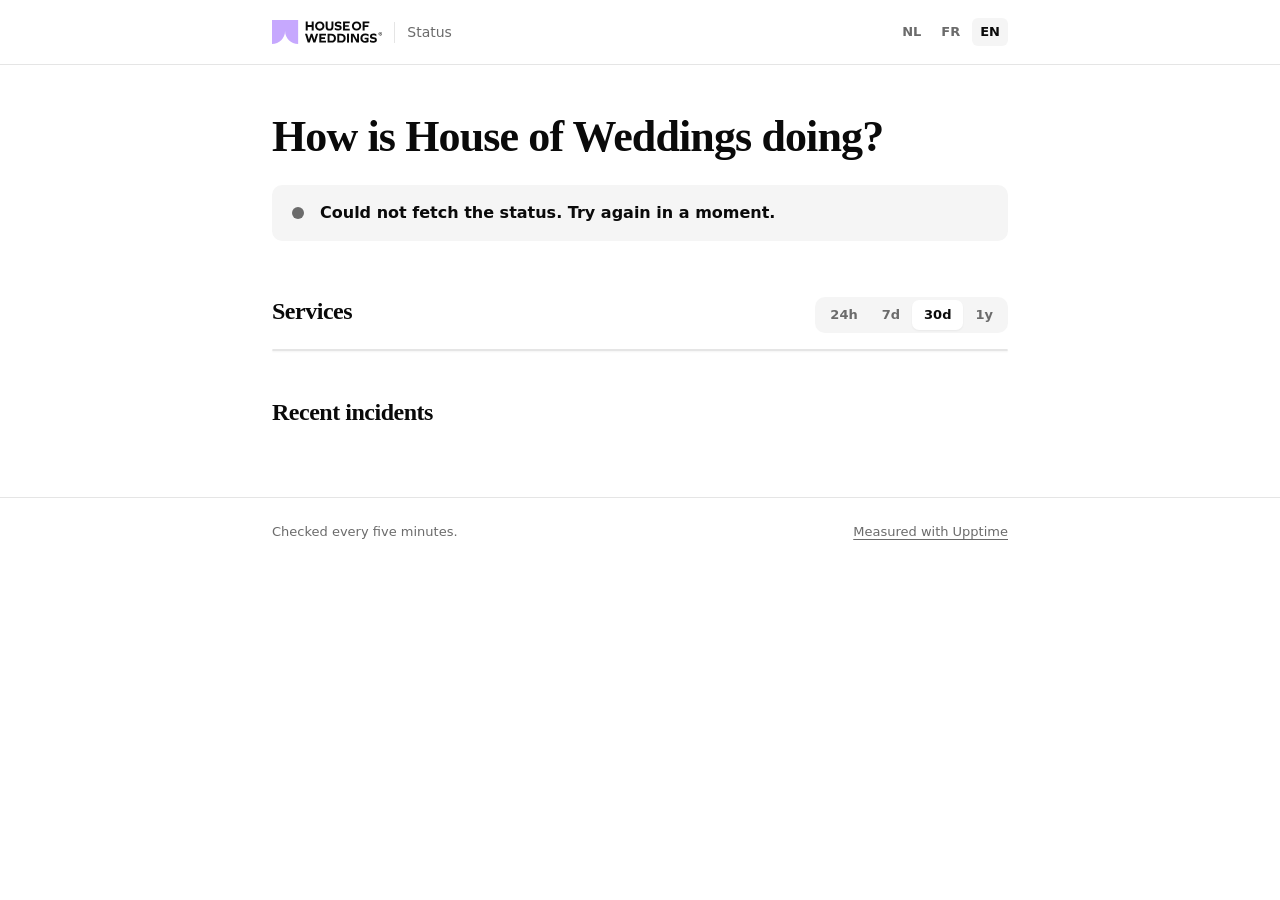
<file: site/index.html>
<!doctype html>
<html lang="nl">
  <head>
    <meta charset="utf-8" />
    <meta name="viewport" content="width=device-width, initial-scale=1" />
    <title>House of Weddings — Status</title>
    <meta name="description" content="Live status of houseofweddings.ai, the partner portal and the admin." />
    <meta name="theme-color" content="#ffffff" media="(prefers-color-scheme: light)" />
    <meta name="theme-color" content="#0a0a0a" media="(prefers-color-scheme: dark)" />
    <link rel="icon" href="assets/logo-mark.svg" type="image/svg+xml" />
    <link rel="preload" href="https://houseofweddings.ai/fonts/graphie-regular.woff2" as="font" type="font/woff2" crossorigin />
    <link rel="stylesheet" href="assets/status.css" />
    <script src="assets/status.js" defer></script>
  </head>
  <body>
    <header class="site-header">
      <div class="wrap">
        <a class="brand" href="https://houseofweddings.ai">
          <svg role="img" aria-label="House of Weddings" width="147" height="32" viewBox="0 0 147 32" fill="none" xmlns="http://www.w3.org/2000/svg">
<path d="M0 32C9.62557 32 17.4287 24.1969 17.4287 14.5713C17.4287 24.1969 25.2319 32 34.8574 32V0H0V32Z" fill="#C6A8FE"/>
<path d="M144.167 18.4806H144.421C144.717 18.4806 144.859 18.5929 144.901 18.8472C144.971 19.1162 145.014 19.3279 145.084 19.4125H145.663C145.607 19.3279 145.565 19.186 145.493 18.8336C145.423 18.5226 145.296 18.3535 145.071 18.2683V18.2405C145.353 18.156 145.55 17.9585 145.55 17.7042C145.55 17.479 145.451 17.2951 145.325 17.1963C145.155 17.0976 144.958 17.0272 144.52 17.0272C144.139 17.0272 143.843 17.055 143.631 17.0976V19.4125H144.167V18.4806ZM144.181 17.4364C144.238 17.4222 144.337 17.4074 144.478 17.4074C144.816 17.4074 144.971 17.5493 144.971 17.761C144.971 18.0011 144.732 18.0998 144.435 18.0998H144.181V17.4364Z" fill="currentColor"/>
<path d="M144.535 20.5412C145.875 20.5412 146.906 19.5106 146.906 18.198C146.906 16.9131 145.875 15.8831 144.535 15.8831C143.207 15.8831 142.149 16.9131 142.149 18.198C142.149 19.5106 143.207 20.5412 144.535 20.5412ZM144.535 16.349C145.565 16.349 146.313 17.1821 146.313 18.2121C146.313 19.2286 145.565 20.0469 144.548 20.0469C143.504 20.0469 142.741 19.2286 142.741 18.198C142.741 17.1821 143.504 16.349 144.535 16.349Z" fill="currentColor"/>
<path d="M47.6298 9.17655H52.9249V13.9859H55.599V2.06955H52.9249V6.80734H47.6298V2.06955H44.9736V13.9859H47.6298V9.17655Z" fill="currentColor"/>
<path d="M63.6872 14.1667C67.3666 14.1667 69.9512 11.6179 69.9512 8.02861C69.9512 4.43932 67.3666 1.89114 63.6872 1.89114C60.0078 1.89114 57.4238 4.43994 57.4238 8.02861C57.4238 11.6173 60.009 14.1667 63.6872 14.1667ZM63.6872 4.26035C65.8046 4.26035 67.2592 5.80382 67.2592 8.02861C67.2592 10.2534 65.8046 11.7975 63.6872 11.7975C61.5698 11.7975 60.1164 10.254 60.1164 8.02861C60.1164 5.8032 61.5698 4.26035 63.6872 4.26035Z" fill="currentColor"/>
<path d="M81.8798 8.90809V2.06955H79.3131V8.72789C79.3131 10.7564 78.4343 11.7963 76.7285 11.7963C75.0412 11.7963 74.1624 10.7564 74.1624 8.72789V2.06955H71.5068V8.90809C71.5068 12.4067 73.2293 14.1655 76.6569 14.1655C80.1388 14.1655 81.8798 12.4067 81.8798 8.90809Z" fill="currentColor"/>
<path d="M87.8871 9.26579C89.6991 9.46327 90.2551 9.78604 90.2551 10.5038C90.2551 11.3653 89.4837 11.814 88.0303 11.814C86.4159 11.814 84.9255 11.3116 83.8128 10.3785H83.6875V13.1242C84.6385 13.8061 86.1641 14.1647 88.1204 14.1647C91.1716 14.1647 92.894 12.8187 92.894 10.4328C92.894 8.15246 91.7097 7.07617 88.5685 6.73551C86.7929 6.53802 86.2715 6.23315 86.2715 5.5506C86.2715 4.74276 87.0972 4.24041 88.4074 4.24041C89.9144 4.24041 91.2604 4.70696 92.0504 5.51419H92.1756V2.76914C91.44 2.24828 89.9323 1.8891 88.4432 1.8891C85.4284 1.8891 83.6338 3.3258 83.6338 5.71229C83.6338 7.9019 84.8181 8.92451 87.8871 9.26579Z" fill="currentColor"/>
<path d="M94.7383 13.9859H103.658V11.6167H97.3945V9.12224H102.366V6.89683H97.3945V4.43875H103.658V2.06955H94.7383V13.9859Z" fill="currentColor"/>
<path d="M112.768 1.8891C109.09 1.8891 106.505 4.43789 106.505 8.02718C106.505 11.6165 109.09 14.1647 112.768 14.1647C116.446 14.1647 119.032 11.6159 119.032 8.02718C119.032 4.43851 116.448 1.8891 112.768 1.8891ZM112.768 11.7954C110.651 11.7954 109.197 10.252 109.197 8.02718C109.197 5.80239 110.651 4.2583 112.768 4.2583C114.886 4.2583 116.34 5.80177 116.34 8.02718C116.34 10.2526 114.886 11.7954 112.768 11.7954Z" fill="currentColor"/>
<path d="M120.857 13.9859H123.514V9.42772H128.485V7.05852H123.514V4.43875H129.778V2.06955H120.857V13.9859Z" fill="currentColor"/>
<path d="M56.4415 26.2154H56.4064L53.9298 18.2117H51.6494L49.1734 26.1623H49.1383L46.8049 18.2117H44.0049L47.6837 30.1281H50.3756L52.7449 22.5372H52.7813L55.1313 30.1281H57.8418L61.5206 18.2117H58.7928L56.4415 26.2154Z" fill="currentColor"/>
<path d="M63.0933 30.1281H72.0134V27.7589H65.7494V25.2644H70.7205V23.039H65.7494V20.5809H72.0134V18.2117H63.0933V30.1281Z" fill="currentColor"/>
<path d="M102.704 18.2117H100.048V30.1281H102.704V18.2117Z" fill="currentColor"/>
<path d="M113.435 26.2154H113.399L108.894 18.2117H105.251V30.1281H107.818V21.2801H107.853L112.807 30.1281H116.001V18.2117H113.435V26.2154Z" fill="currentColor"/>
<path d="M117.826 24.1697C117.826 27.9213 120.41 30.3072 124.466 30.3072C126.242 30.3072 127.552 30.0208 128.683 29.3747V23.5236H123.496V25.749H126.117V27.7769C125.632 27.8849 125.13 27.938 124.574 27.938C122.115 27.938 120.518 26.4667 120.518 24.1697C120.518 21.8727 122.115 20.4015 124.574 20.4015C126.189 20.4015 127.517 20.8674 128.558 21.8727H128.683V18.9654C127.552 18.3198 126.242 18.0323 124.466 18.0323C120.41 18.0323 117.826 20.4194 117.826 24.1697Z" fill="currentColor"/>
<path d="M135.516 22.878C133.74 22.6806 133.219 22.3751 133.219 21.6931C133.219 20.8859 134.045 20.3836 135.355 20.3836C136.862 20.3836 138.208 20.8495 138.998 21.6573H139.123V18.9123C138.387 18.3908 136.88 18.0323 135.391 18.0323C132.376 18.0323 130.581 19.4683 130.581 21.8548C130.581 24.0444 131.765 25.067 134.835 25.4083C136.646 25.6058 137.202 25.9292 137.202 26.6463C137.202 27.5085 136.431 27.9565 134.978 27.9565C133.363 27.9565 131.873 27.4541 130.76 26.521H130.635V29.2667C131.586 29.9486 133.111 30.3078 135.068 30.3078C138.118 30.3078 139.841 28.9618 139.841 26.5753C139.841 24.295 138.656 23.2187 135.516 22.878Z" fill="currentColor"/>
<path d="M78.935 18.2117H74.1436V30.1281H78.935C82.9915 30.1281 85.2885 27.9564 85.2885 24.1696C85.2885 20.3828 82.9915 18.2117 78.935 18.2117ZM78.774 27.7589H76.693V20.5809H78.774C81.2685 20.5809 82.5965 21.8368 82.5965 24.1696C82.5965 26.5024 81.2685 27.7589 78.774 27.7589Z" fill="currentColor"/>
<path d="M91.8872 18.2117H87.0957V30.1281H91.8872C95.9437 30.1281 98.2407 27.9564 98.2407 24.1696C98.2407 20.3828 95.9437 18.2117 91.8872 18.2117ZM91.7261 27.7589H89.6451V20.5809H91.7261C94.2206 20.5809 95.5487 21.8368 95.5487 24.1696C95.5487 26.5024 94.2206 27.7589 91.7261 27.7589Z" fill="currentColor"/>
</svg>
          <span class="brand-label" data-i18n="label">Status</span>
        </a>
        <div class="lang" role="group" aria-label="Language">
          <button type="button" data-lang="nl">nl</button>
          <button type="button" data-lang="fr">fr</button>
          <button type="button" data-lang="en">en</button>
        </div>
      </div>
    </header>

    <main class="wrap">
      <div class="hero">
        <h1 data-i18n="title">Hoe gaat het met House of Weddings?</h1>
        <div class="overall" id="overall" data-state="loading" role="status" aria-live="polite">
          <span class="dot" aria-hidden="true"></span>
          <div>
            <strong id="overall-text" data-i18n="loading">Status ophalen…</strong>
            <div class="meta" id="overall-meta"></div>
          </div>
        </div>
      </div>

      <section aria-labelledby="services-h">
        <div class="section-head">
          <h2 id="services-h" data-i18n="services">Diensten</h2>
          <div class="range" role="group" aria-label="Period" id="range">
            <button type="button" data-range="Day">24u</button>
            <button type="button" data-range="Week">7d</button>
            <button type="button" data-range="Month" aria-pressed="true">30d</button>
            <button type="button" data-range="Year">1j</button>
          </div>
        </div>
        <ul class="services" id="services">
          <li class="service"><div class="skeleton"></div></li>
        </ul>
      </section>

      <section aria-labelledby="incidents-h">
        <h2 id="incidents-h" data-i18n="incidents">Recente incidenten</h2>
        <ul class="incidents" id="incidents"></ul>
      </section>
    </main>

    <footer class="site-footer">
      <div class="wrap">
        <span data-i18n="footer">Elke vijf minuten gecontroleerd.</span>
        <a href="https://github.com/upptime/upptime" data-i18n="powered">Gemeten met Upptime</a>
      </div>
    </footer>
    <div class="tip" id="tip" hidden></div>
  </body>
</html>
</file>
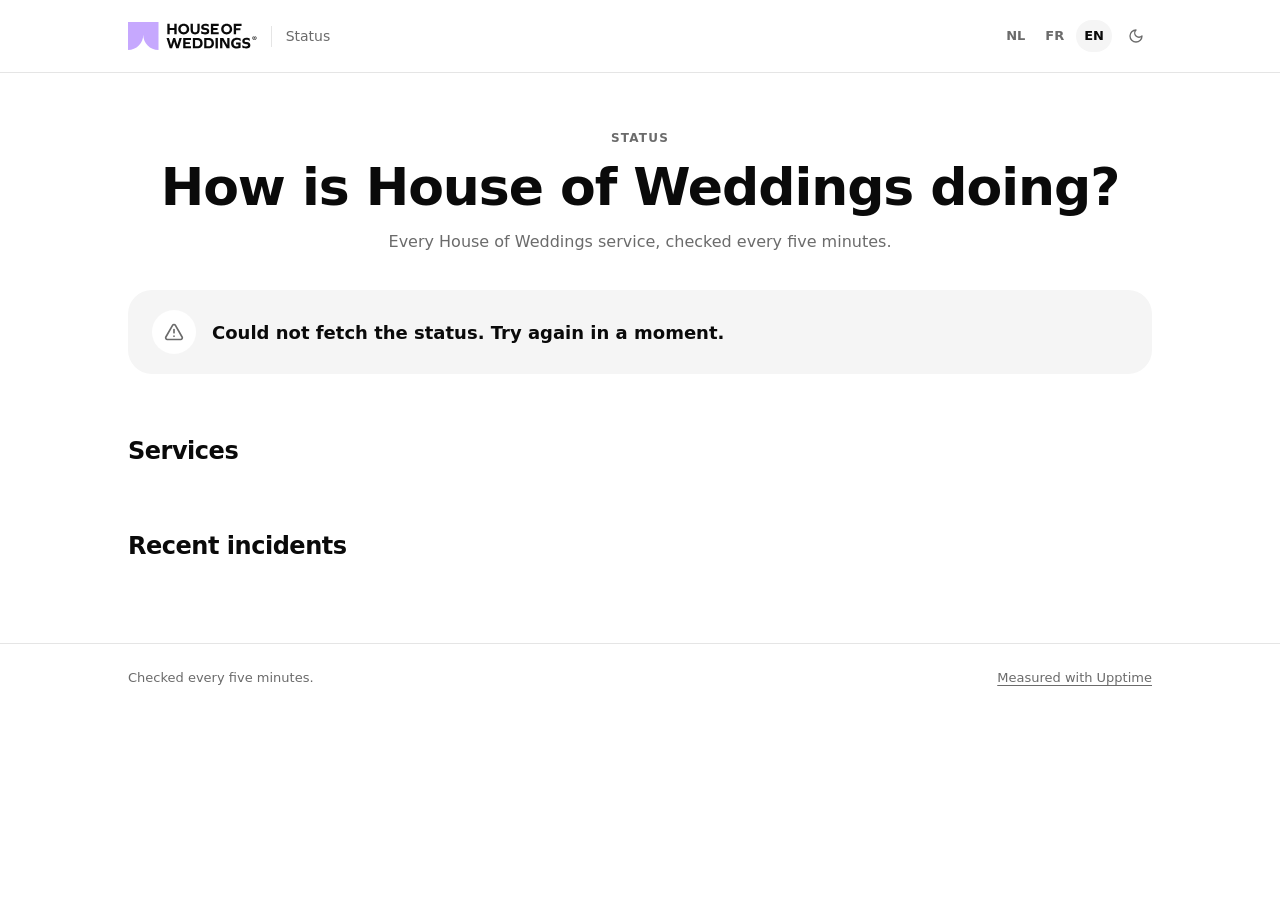
<file: status-page/index.html>
<!doctype html>
<html lang="nl">
  <head>
    <meta charset="utf-8" />
    <meta name="viewport" content="width=device-width, initial-scale=1" />
    <title>House of Weddings — Status</title>
    <meta name="description" content="Live status of houseofweddings.ai, the partner portal and the admin." />
    <meta name="theme-color" content="#ffffff" />
    <script>
      // Before first paint, so a dark-mode visitor never sees a white flash. Light unless chosen.
      try { if (localStorage.getItem('status-theme') === 'dark') document.documentElement.dataset.theme = 'dark' } catch (e) {}
    </script>
    <link rel="icon" href="assets/logo-mark.svg" type="image/svg+xml" />
    <link rel="preload" href="https://houseofweddings.ai/fonts/graphie-regular.woff2" as="font" type="font/woff2" crossorigin />
    <link rel="stylesheet" href="assets/status.css" />
    <script src="assets/status.js" defer></script>
  </head>
  <body>
    <header class="site-header">
      <div class="wrap">
        <a class="brand" href="https://houseofweddings.ai">
          <svg role="img" aria-label="House of Weddings" width="147" height="32" viewBox="0 0 147 32" fill="none" xmlns="http://www.w3.org/2000/svg">
<path d="M0 32C9.62557 32 17.4287 24.1969 17.4287 14.5713C17.4287 24.1969 25.2319 32 34.8574 32V0H0V32Z" fill="#C6A8FE"/>
<path d="M144.167 18.4806H144.421C144.717 18.4806 144.859 18.5929 144.901 18.8472C144.971 19.1162 145.014 19.3279 145.084 19.4125H145.663C145.607 19.3279 145.565 19.186 145.493 18.8336C145.423 18.5226 145.296 18.3535 145.071 18.2683V18.2405C145.353 18.156 145.55 17.9585 145.55 17.7042C145.55 17.479 145.451 17.2951 145.325 17.1963C145.155 17.0976 144.958 17.0272 144.52 17.0272C144.139 17.0272 143.843 17.055 143.631 17.0976V19.4125H144.167V18.4806ZM144.181 17.4364C144.238 17.4222 144.337 17.4074 144.478 17.4074C144.816 17.4074 144.971 17.5493 144.971 17.761C144.971 18.0011 144.732 18.0998 144.435 18.0998H144.181V17.4364Z" fill="currentColor"/>
<path d="M144.535 20.5412C145.875 20.5412 146.906 19.5106 146.906 18.198C146.906 16.9131 145.875 15.8831 144.535 15.8831C143.207 15.8831 142.149 16.9131 142.149 18.198C142.149 19.5106 143.207 20.5412 144.535 20.5412ZM144.535 16.349C145.565 16.349 146.313 17.1821 146.313 18.2121C146.313 19.2286 145.565 20.0469 144.548 20.0469C143.504 20.0469 142.741 19.2286 142.741 18.198C142.741 17.1821 143.504 16.349 144.535 16.349Z" fill="currentColor"/>
<path d="M47.6298 9.17655H52.9249V13.9859H55.599V2.06955H52.9249V6.80734H47.6298V2.06955H44.9736V13.9859H47.6298V9.17655Z" fill="currentColor"/>
<path d="M63.6872 14.1667C67.3666 14.1667 69.9512 11.6179 69.9512 8.02861C69.9512 4.43932 67.3666 1.89114 63.6872 1.89114C60.0078 1.89114 57.4238 4.43994 57.4238 8.02861C57.4238 11.6173 60.009 14.1667 63.6872 14.1667ZM63.6872 4.26035C65.8046 4.26035 67.2592 5.80382 67.2592 8.02861C67.2592 10.2534 65.8046 11.7975 63.6872 11.7975C61.5698 11.7975 60.1164 10.254 60.1164 8.02861C60.1164 5.8032 61.5698 4.26035 63.6872 4.26035Z" fill="currentColor"/>
<path d="M81.8798 8.90809V2.06955H79.3131V8.72789C79.3131 10.7564 78.4343 11.7963 76.7285 11.7963C75.0412 11.7963 74.1624 10.7564 74.1624 8.72789V2.06955H71.5068V8.90809C71.5068 12.4067 73.2293 14.1655 76.6569 14.1655C80.1388 14.1655 81.8798 12.4067 81.8798 8.90809Z" fill="currentColor"/>
<path d="M87.8871 9.26579C89.6991 9.46327 90.2551 9.78604 90.2551 10.5038C90.2551 11.3653 89.4837 11.814 88.0303 11.814C86.4159 11.814 84.9255 11.3116 83.8128 10.3785H83.6875V13.1242C84.6385 13.8061 86.1641 14.1647 88.1204 14.1647C91.1716 14.1647 92.894 12.8187 92.894 10.4328C92.894 8.15246 91.7097 7.07617 88.5685 6.73551C86.7929 6.53802 86.2715 6.23315 86.2715 5.5506C86.2715 4.74276 87.0972 4.24041 88.4074 4.24041C89.9144 4.24041 91.2604 4.70696 92.0504 5.51419H92.1756V2.76914C91.44 2.24828 89.9323 1.8891 88.4432 1.8891C85.4284 1.8891 83.6338 3.3258 83.6338 5.71229C83.6338 7.9019 84.8181 8.92451 87.8871 9.26579Z" fill="currentColor"/>
<path d="M94.7383 13.9859H103.658V11.6167H97.3945V9.12224H102.366V6.89683H97.3945V4.43875H103.658V2.06955H94.7383V13.9859Z" fill="currentColor"/>
<path d="M112.768 1.8891C109.09 1.8891 106.505 4.43789 106.505 8.02718C106.505 11.6165 109.09 14.1647 112.768 14.1647C116.446 14.1647 119.032 11.6159 119.032 8.02718C119.032 4.43851 116.448 1.8891 112.768 1.8891ZM112.768 11.7954C110.651 11.7954 109.197 10.252 109.197 8.02718C109.197 5.80239 110.651 4.2583 112.768 4.2583C114.886 4.2583 116.34 5.80177 116.34 8.02718C116.34 10.2526 114.886 11.7954 112.768 11.7954Z" fill="currentColor"/>
<path d="M120.857 13.9859H123.514V9.42772H128.485V7.05852H123.514V4.43875H129.778V2.06955H120.857V13.9859Z" fill="currentColor"/>
<path d="M56.4415 26.2154H56.4064L53.9298 18.2117H51.6494L49.1734 26.1623H49.1383L46.8049 18.2117H44.0049L47.6837 30.1281H50.3756L52.7449 22.5372H52.7813L55.1313 30.1281H57.8418L61.5206 18.2117H58.7928L56.4415 26.2154Z" fill="currentColor"/>
<path d="M63.0933 30.1281H72.0134V27.7589H65.7494V25.2644H70.7205V23.039H65.7494V20.5809H72.0134V18.2117H63.0933V30.1281Z" fill="currentColor"/>
<path d="M102.704 18.2117H100.048V30.1281H102.704V18.2117Z" fill="currentColor"/>
<path d="M113.435 26.2154H113.399L108.894 18.2117H105.251V30.1281H107.818V21.2801H107.853L112.807 30.1281H116.001V18.2117H113.435V26.2154Z" fill="currentColor"/>
<path d="M117.826 24.1697C117.826 27.9213 120.41 30.3072 124.466 30.3072C126.242 30.3072 127.552 30.0208 128.683 29.3747V23.5236H123.496V25.749H126.117V27.7769C125.632 27.8849 125.13 27.938 124.574 27.938C122.115 27.938 120.518 26.4667 120.518 24.1697C120.518 21.8727 122.115 20.4015 124.574 20.4015C126.189 20.4015 127.517 20.8674 128.558 21.8727H128.683V18.9654C127.552 18.3198 126.242 18.0323 124.466 18.0323C120.41 18.0323 117.826 20.4194 117.826 24.1697Z" fill="currentColor"/>
<path d="M135.516 22.878C133.74 22.6806 133.219 22.3751 133.219 21.6931C133.219 20.8859 134.045 20.3836 135.355 20.3836C136.862 20.3836 138.208 20.8495 138.998 21.6573H139.123V18.9123C138.387 18.3908 136.88 18.0323 135.391 18.0323C132.376 18.0323 130.581 19.4683 130.581 21.8548C130.581 24.0444 131.765 25.067 134.835 25.4083C136.646 25.6058 137.202 25.9292 137.202 26.6463C137.202 27.5085 136.431 27.9565 134.978 27.9565C133.363 27.9565 131.873 27.4541 130.76 26.521H130.635V29.2667C131.586 29.9486 133.111 30.3078 135.068 30.3078C138.118 30.3078 139.841 28.9618 139.841 26.5753C139.841 24.295 138.656 23.2187 135.516 22.878Z" fill="currentColor"/>
<path d="M78.935 18.2117H74.1436V30.1281H78.935C82.9915 30.1281 85.2885 27.9564 85.2885 24.1696C85.2885 20.3828 82.9915 18.2117 78.935 18.2117ZM78.774 27.7589H76.693V20.5809H78.774C81.2685 20.5809 82.5965 21.8368 82.5965 24.1696C82.5965 26.5024 81.2685 27.7589 78.774 27.7589Z" fill="currentColor"/>
<path d="M91.8872 18.2117H87.0957V30.1281H91.8872C95.9437 30.1281 98.2407 27.9564 98.2407 24.1696C98.2407 20.3828 95.9437 18.2117 91.8872 18.2117ZM91.7261 27.7589H89.6451V20.5809H91.7261C94.2206 20.5809 95.5487 21.8368 95.5487 24.1696C95.5487 26.5024 94.2206 27.7589 91.7261 27.7589Z" fill="currentColor"/>
</svg>
          <span class="brand-label" data-i18n="label">Status</span>
        </a>
        <div class="lang" role="group" aria-label="Language">
          <button type="button" data-lang="nl">nl</button>
          <button type="button" data-lang="fr">fr</button>
          <button type="button" data-lang="en">en</button>
          <button type="button" class="theme-toggle" id="theme-toggle" aria-pressed="false">
            <svg class="icon-moon" viewBox="0 0 24 24" fill="none" stroke="currentColor" stroke-width="2" stroke-linecap="round" stroke-linejoin="round" aria-hidden="true"><path d="M12 3a6 6 0 0 0 9 9 9 9 0 1 1-9-9Z"/></svg>
            <svg class="icon-sun" viewBox="0 0 24 24" fill="none" stroke="currentColor" stroke-width="2" stroke-linecap="round" stroke-linejoin="round" aria-hidden="true"><circle cx="12" cy="12" r="4"/><path d="M12 2v2M12 20v2m-7.07-2.93 1.41-1.41M17.66 6.34l1.41-1.41M2 12h2m16 0h2M4.93 4.93l1.41 1.41m11.32 11.32 1.41 1.41"/></svg>
          </button>
        </div>
      </div>
    </header>

    <main class="wrap">
      <div class="hero">
        <p class="eyebrow" data-i18n="label">Status</p>
        <h1 data-i18n="title">Hoe gaat het met House of Weddings?</h1>
        <p class="intro" data-i18n="intro">Alle diensten van House of Weddings, elke vijf minuten gecontroleerd.</p>
        <div class="overall" id="overall" data-state="loading" role="status" aria-live="polite">
          <span class="overall-icon" id="overall-icon" aria-hidden="true"></span>
          <div>
            <strong id="overall-text" data-i18n="loading">Status ophalen…</strong>
            <div class="meta" id="overall-meta"></div>
          </div>
        </div>
      </div>

      <section aria-labelledby="services-h">
        <div class="section-head">
          <h2 id="services-h" data-i18n="services">Diensten</h2>
        </div>
        <ul class="services" id="services">
          <li class="skeleton" aria-hidden="true"></li>
        </ul>
      </section>

      <section aria-labelledby="incidents-h">
        <h2 id="incidents-h" data-i18n="incidents">Recente incidenten</h2>
        <ul class="incidents" id="incidents"></ul>
      </section>
    </main>

    <footer class="site-footer">
      <div class="wrap">
        <span data-i18n="footer">Elke vijf minuten gecontroleerd.</span>
        <a href="https://github.com/upptime/upptime" data-i18n="powered">Gemeten met Upptime</a>
      </div>
    </footer>
    <div class="tip" id="tip" hidden></div>
  </body>
</html>
</file>
<file: site/assets/status.css>
/*
 * Tokens copied from how-platform packages/config/themes.ts (DEFAULT_LIGHT / DEFAULT_DARK, the
 * `wedding` brand). That file is the source of truth; if the palette changes there, change it here.
 * Same rule as the app: status colours use the -strong companions, because the plain tints fail
 * contrast as text and as a meaningful graphic.
 */
@font-face {
  font-family: 'Graphie';
  src: url('https://houseofweddings.ai/fonts/graphie-regular.woff2') format('woff2');
  font-weight: 400;
  font-display: swap;
}
@font-face {
  font-family: 'Graphie';
  src: url('https://houseofweddings.ai/fonts/graphie-semibold.woff2') format('woff2');
  font-weight: 600;
  font-display: swap;
}
@font-face {
  font-family: 'Gyst';
  src: url('https://houseofweddings.ai/fonts/gyst-variable.woff2') format('woff2');
  font-weight: 300 900;
  font-display: swap;
}

:root {
  --background: #ffffff;
  --foreground: #0a0a0a;
  --card: #ffffff;
  --muted: #f5f5f5;
  --muted-foreground: #6b6b6b;
  --primary: #c79fff;
  --primary-foreground: #0a0a0a;
  --banner: #e9d9ff; /* chart1 — the lightest step of the brand ramp */
  --border: #e5e5e5;
  --ring: #9563e8;
  --up: #166534; /* successStrong */
  --degraded: #854d0e; /* warningStrong */
  --down: #991b1b; /* destructiveStrong */
  --warning: #ffdf9a;
  --no-data: #e5e5e5;
  --radius: 0.625rem;
  --shadow: 0 1px 2px 0 rgb(0 0 0 / 0.05);
  color-scheme: light;
}

@media (prefers-color-scheme: dark) {
  :root {
    --background: #0a0a0a;
    --foreground: #fafafa;
    --card: #171717;
    --muted: #262626;
    --muted-foreground: #a1a1a1;
    --banner: #2b2340; /* sidebarAccent */
    --border: #282828;
    --ring: #c79fff;
    --up: #4ade80;
    --degraded: #fcd34d;
    --down: #fca5a5;
    --no-data: #343434;
    color-scheme: dark;
  }
}

*,
*::before,
*::after {
  box-sizing: border-box;
}

html {
  font-family: 'Graphie', ui-sans-serif, system-ui, sans-serif;
  -webkit-font-smoothing: antialiased;
}

body {
  margin: 0;
  background: var(--background);
  color: var(--foreground);
  line-height: 1.5;
}

a {
  color: inherit;
  text-underline-offset: 3px;
}

:focus-visible {
  outline: 2px solid var(--ring);
  outline-offset: 2px;
  border-radius: 4px;
}

.wrap {
  max-width: 48rem;
  margin: 0 auto;
  padding: 0 1rem;
}

/* ── Header ───────────────────────────────────────────── */
.site-header {
  border-bottom: 1px solid var(--border);
}
.site-header .wrap {
  display: flex;
  align-items: center;
  justify-content: space-between;
  gap: 1rem;
  height: 4rem;
}
.brand {
  display: flex;
  align-items: center;
  gap: 0.75rem;
  text-decoration: none;
}
.brand svg {
  height: 1.5rem;
  width: auto;
  color: var(--foreground);
}
.brand-label {
  font-size: 0.875rem;
  color: var(--muted-foreground);
  padding-left: 0.75rem;
  border-left: 1px solid var(--border);
}
.lang {
  display: flex;
  gap: 0.25rem;
}
.lang button {
  font: inherit;
  font-size: 0.8125rem;
  font-weight: 600;
  text-transform: uppercase;
  background: none;
  border: 0;
  color: var(--muted-foreground);
  padding: 0.25rem 0.5rem;
  border-radius: calc(var(--radius) - 4px);
  cursor: pointer;
}
.lang button[aria-pressed='true'] {
  background: var(--muted);
  color: var(--foreground);
}

/* ── Overall banner ───────────────────────────────────── */
.hero {
  padding: 3rem 0 2rem;
}
h1,
h2 {
  font-family: 'Gyst', Georgia, serif;
  font-weight: 700;
  letter-spacing: -0.02em;
  line-height: 1.1;
  margin: 0;
}
h1 {
  font-size: clamp(2rem, 6vw, 2.75rem);
}
h2 {
  font-size: 1.5rem;
  margin-bottom: 1rem;
}
.overall {
  display: flex;
  align-items: center;
  gap: 1rem;
  margin-top: 1.5rem;
  padding: 1rem 1.25rem;
  border-radius: var(--radius);
  background: var(--muted);
}
.overall[data-state='up'] {
  background: var(--banner);
}
.overall[data-state='degraded'],
.overall[data-state='down'] {
  background: var(--warning);
  color: #0a0a0a;
}
.overall strong {
  font-weight: 600;
}
.overall .meta {
  font-size: 0.875rem;
  opacity: 0.75;
}
.overall[data-state='degraded'] .dot,
.overall[data-state='down'] .dot {
  --dot: #991b1b;
}

.dot {
  --dot: var(--muted-foreground);
  flex: none;
  width: 0.75rem;
  height: 0.75rem;
  border-radius: 999px;
  background: var(--dot);
}
[data-state='up'] > .dot,
.dot[data-state='up'] {
  --dot: var(--up);
}
.dot[data-state='degraded'] {
  --dot: var(--degraded);
}
.dot[data-state='down'] {
  --dot: var(--down);
}
@media (prefers-reduced-motion: no-preference) {
  .overall[data-state='up'] .dot {
    animation: pulse 2.4s ease-in-out infinite;
  }
}
@keyframes pulse {
  0%,
  100% {
    box-shadow: 0 0 0 0 color-mix(in srgb, var(--up) 35%, transparent);
  }
  50% {
    box-shadow: 0 0 0 6px transparent;
  }
}

/* ── Services ─────────────────────────────────────────── */
section {
  padding: 1.5rem 0;
}
.section-head {
  display: flex;
  align-items: baseline;
  justify-content: space-between;
  gap: 1rem;
  flex-wrap: wrap;
}
.range {
  display: inline-flex;
  padding: 0.1875rem;
  border-radius: var(--radius);
  background: var(--muted);
  margin-bottom: 1rem;
}
.range button {
  font: inherit;
  font-size: 0.8125rem;
  font-weight: 600;
  border: 0;
  background: none;
  color: var(--muted-foreground);
  padding: 0.3125rem 0.75rem;
  border-radius: calc(var(--radius) - 3px);
  cursor: pointer;
}
.range button[aria-pressed='true'] {
  background: var(--card);
  color: var(--foreground);
  box-shadow: var(--shadow);
}

.services {
  list-style: none;
  margin: 0;
  padding: 0;
  border: 1px solid var(--border);
  border-radius: var(--radius);
  background: var(--card);
  box-shadow: var(--shadow);
}
.service {
  padding: 1.25rem;
}
.service + .service {
  border-top: 1px solid var(--border);
}
.service-row {
  display: flex;
  align-items: center;
  gap: 0.75rem;
}
.service-name {
  font-weight: 600;
  flex: 1;
  min-width: 0;
}
.service-state {
  font-size: 0.875rem;
  font-weight: 600;
}
.service-state[data-state='up'] {
  color: var(--up);
}
.service-state[data-state='degraded'] {
  color: var(--degraded);
}
.service-state[data-state='down'] {
  color: var(--down);
}
.service-stats {
  display: flex;
  gap: 1.25rem;
  font-size: 0.8125rem;
  color: var(--muted-foreground);
  margin: 0.25rem 0 0.875rem 1.5rem;
  font-variant-numeric: tabular-nums;
}

.bars {
  display: flex;
  gap: 2px;
  height: 2rem;
  align-items: stretch;
}
.bar {
  flex: 1;
  min-width: 0;
  border-radius: 2px;
  background: var(--no-data);
  border: 0;
  padding: 0;
  cursor: default;
}
.bar[data-state='up'] {
  background: var(--up);
}
.bar[data-state='degraded'] {
  background: var(--degraded);
}
.bar[data-state='down'] {
  background: var(--down);
}
.bar:hover {
  opacity: 0.7;
}
.bars-legend {
  display: flex;
  justify-content: space-between;
  font-size: 0.75rem;
  color: var(--muted-foreground);
  margin-top: 0.375rem;
}

.tip {
  position: fixed;
  z-index: 10;
  pointer-events: none;
  background: var(--foreground);
  color: var(--background);
  font-size: 0.75rem;
  padding: 0.375rem 0.5rem;
  border-radius: calc(var(--radius) - 4px);
  white-space: nowrap;
  transform: translate(-50%, calc(-100% - 8px));
}

/* ── Incidents ────────────────────────────────────────── */
.incidents {
  list-style: none;
  margin: 0;
  padding: 0;
  display: grid;
  gap: 0.75rem;
}
.incident {
  padding: 1rem 1.25rem;
  border: 1px solid var(--border);
  border-radius: var(--radius);
  background: var(--card);
}
.incident[data-open='true'] {
  border-left: 4px solid var(--down);
}
.incident-title {
  font-weight: 600;
  text-decoration: none;
}
.incident-title:hover {
  text-decoration: underline;
}
.incident-meta {
  font-size: 0.8125rem;
  color: var(--muted-foreground);
  margin-top: 0.125rem;
}
.empty {
  color: var(--muted-foreground);
  padding: 1rem 1.25rem;
  border: 1px dashed var(--border);
  border-radius: var(--radius);
}
.error {
  padding: 1rem 1.25rem;
  border-radius: var(--radius);
  background: var(--warning);
  color: #0a0a0a;
}

/* ── Footer ───────────────────────────────────────────── */
.site-footer {
  border-top: 1px solid var(--border);
  margin-top: 2rem;
  padding: 1.5rem 0 3rem;
  font-size: 0.8125rem;
  color: var(--muted-foreground);
}
.site-footer .wrap {
  display: flex;
  justify-content: space-between;
  gap: 1rem;
  flex-wrap: wrap;
}

.skeleton {
  background: var(--muted);
  border-radius: var(--radius);
  height: 5.5rem;
}
@media (prefers-reduced-motion: no-preference) {
  .skeleton {
    animation: fade 1.2s ease-in-out infinite alternate;
  }
}
@keyframes fade {
  to {
    opacity: 0.5;
  }
}

@media (max-width: 40rem) {
  .brand-label {
    display: none;
  }
  .service-stats {
    margin-left: 0;
    flex-wrap: wrap;
    gap: 0.25rem 1rem;
  }
}
</file>
<file: status-page/assets/status.css>
/*
 * Tokens copied from how-platform packages/config/themes.ts (DEFAULT_LIGHT / DEFAULT_DARK, the
 * `wedding` brand). That file is the source of truth; if the palette changes there, change it here.
 *
 * The look follows the homepage, not a generic status page: pastel icon tiles (accent pink,
 * primary lavender, warning yellow), bordered cards at an 18px radius, solid lavender blocks with
 * dark text. Status colours are the familiar ones — green working, amber a blip, red down —
 * taken from the app's success/warning/destructive tokens, never the brand violet as text.
 */
@font-face {
  font-family: 'Graphie';
  src: url('https://houseofweddings.ai/fonts/graphie-regular.woff2') format('woff2');
  font-weight: 400;
  font-display: swap;
}
@font-face {
  font-family: 'Graphie';
  src: url('https://houseofweddings.ai/fonts/graphie-semibold.woff2') format('woff2');
  font-weight: 600;
  font-display: swap;
}

:root {
  --background: #ffffff;
  --foreground: #0a0a0a;
  --card: #ffffff;
  --muted: #f5f5f5;
  --muted-foreground: #6b6b6b;
  --primary: #c79fff;
  --success-strong: #166534; /* successStrong — text on the green tint, 7:1 */
  --success-tint: #dcfce7;
  --accent: #ffd8e9;
  --warning: #ffdf9a;
  --warning-strong: #854d0e;
  --destructive: #e7000b;
  --destructive-strong: #991b1b;
  --destructive-foreground: #ffffff;
  --banner-down: #fca5a5;
  --border: #e5e5e5;
  --ring: #9563e8;
  /* Day bars: a soft green that sits with the pastel tiles, the same in both modes (the app's
     dark-mode successStrong). It is under 3:1 on white on purpose, like the review stars: a
     working day carries no information of its own — the uptime figure, the tooltip and the
     screen-reader summary say it — and the days that matter are the amber and red ones. */
  --bar-up: #4ade80;
  --bar-none: #ececec;
  --bar-degraded: #d97706;
  --radius: 1.125rem;
  --radius-sm: 0.75rem;
  color-scheme: light;
}

/* Light is the default; dark only when the visitor picks it (the toggle in the header). */
/* One step lighter than the app's #0a0a0a dark palette: on a page that is mostly empty
   background, near-black read as a hole. Each surface keeps the same step above the one below. */
:root[data-theme='dark'] {
  --background: #171717;
  --foreground: #fafafa;
  --card: #212121;
  --muted: #2e2e2e;
  --muted-foreground: #a1a1a1;
  --success-strong: #4ade80; /* successStrong, dark */
  --success-tint: #16301f;
  --warning-strong: #fcd34d;
  --destructive: #ff6467;
  --destructive-strong: #fca5a5;
  --destructive-foreground: #450a0a;
  --border: #333333;
  --ring: #c79fff;
  --bar-up: #4ade80;
  --bar-none: #363636;
  --bar-degraded: #fbbf24;
  color-scheme: dark;
}

*,
*::before,
*::after {
  box-sizing: border-box;
}

html {
  font-family: 'Graphie', ui-sans-serif, system-ui, sans-serif;
  -webkit-font-smoothing: antialiased;
}

body {
  margin: 0;
  background: var(--background);
  color: var(--foreground);
  line-height: 1.5;
}

a {
  color: inherit;
  text-underline-offset: 3px;
}

:focus-visible {
  outline: 2px solid var(--ring);
  outline-offset: 2px;
  border-radius: 6px;
}

svg.i {
  width: 1.25rem;
  height: 1.25rem;
  flex: none;
  fill: none;
  stroke: currentColor;
  stroke-width: 2;
  stroke-linecap: round;
  stroke-linejoin: round;
}

.wrap {
  max-width: 66rem;
  margin: 0 auto;
  padding: 0 1rem;
}

/* ── Header ───────────────────────────────────────────── */
.site-header {
  border-bottom: 1px solid var(--border);
}
.site-header .wrap {
  display: flex;
  align-items: center;
  justify-content: space-between;
  gap: 1rem;
  height: 4.5rem;
}
.brand {
  display: flex;
  align-items: center;
  gap: 0.875rem;
  text-decoration: none;
}
.brand svg {
  height: 1.75rem;
  width: auto;
  color: var(--foreground);
}
.brand-label {
  font-size: 0.875rem;
  color: var(--muted-foreground);
  padding-left: 0.875rem;
  border-left: 1px solid var(--border);
}
.lang {
  display: flex;
  align-items: center;
  gap: 0.25rem;
}
.lang button,
.theme-toggle {
  font: inherit;
  font-size: 0.8125rem;
  font-weight: 600;
  text-transform: uppercase;
  background: none;
  border: 0;
  color: var(--muted-foreground);
  height: 2rem;
  min-width: 2rem;
  padding: 0 0.5rem;
  border-radius: 999px;
  cursor: pointer;
}
.lang button:hover,
.theme-toggle:hover {
  color: var(--foreground);
}
.lang button[aria-pressed='true'] {
  background: var(--muted);
  color: var(--foreground);
}
.theme-toggle {
  display: inline-flex;
  align-items: center;
  justify-content: center;
  padding: 0;
  margin-left: 0.25rem;
  background: var(--muted);
}
.theme-toggle svg {
  width: 1rem;
  height: 1rem;
}
:root[data-theme='dark'] .icon-moon,
:root:not([data-theme='dark']) .icon-sun {
  display: none;
}

/* ── Hero ─────────────────────────────────────────────── */
.hero {
  padding: 3.5rem 0 2.5rem;
  text-align: center;
}
.eyebrow {
  margin: 0 0 0.75rem;
  font-size: 0.75rem;
  font-weight: 600;
  letter-spacing: 0.1em;
  text-transform: uppercase;
  color: var(--muted-foreground);
}
h1,
h2 {
  font-weight: 600;
  letter-spacing: -0.02em;
  line-height: 1.1;
  margin: 0;
}
h1 {
  font-size: clamp(2.125rem, 6vw, 3.25rem);
}
.intro {
  margin: 0.875rem auto 0;
  max-width: 38rem;
  color: var(--muted-foreground);
}
h2 {
  font-size: 1.5rem;
}

/* A solid block like the homepage's: pink when all is well (softer than the lavender), yellow
   while something is being looked into or is slow, red only when a service is unreachable. */
.overall {
  display: flex;
  align-items: center;
  gap: 1rem;
  margin-top: 2.25rem;
  padding: 1.25rem 1.5rem;
  border-radius: 1.5rem;
  background: var(--muted);
  color: var(--foreground);
  text-align: left;
}
.overall[data-state='up'] {
  background: var(--accent);
  color: #0a0a0a;
}
.overall[data-state='degraded'] {
  background: var(--warning);
  color: #0a0a0a;
}
/* A pastel red (the app's dark-mode destructiveStrong), the same in both modes, so it reads as
   "down" without shouting.
   Dark text on it; the red that carries the meaning is the icon's (destructiveStrong). */
.overall[data-state='down'] {
  background: var(--banner-down);
  color: #0a0a0a;
}
.overall[data-state='down'] .overall-icon {
  color: #991b1b;
}
.overall-icon {
  flex: none;
  display: grid;
  place-items: center;
  width: 2.75rem;
  height: 2.75rem;
  border-radius: 999px;
  background: #ffffff;
  color: #0a0a0a;
}
.overall[data-state='loading'] .overall-icon,
.overall[data-state='unknown'] .overall-icon {
  background: var(--card);
  color: var(--muted-foreground);
}
.overall strong {
  display: block;
  font-size: 1.125rem;
  font-weight: 600;
}
.overall .meta {
  font-size: 0.875rem;
  opacity: 0.75;
}

/* ── Services ─────────────────────────────────────────── */
section {
  padding: 1.5rem 0;
}
.section-head {
  display: flex;
  align-items: center;
  justify-content: space-between;
  gap: 1rem;
  flex-wrap: wrap;
  margin-bottom: 1.25rem;
}
section > h2 {
  margin-bottom: 1.25rem;
}
.services {
  list-style: none;
  margin: 0;
  padding: 0;
  display: grid;
  gap: 1rem;
}
/* Two columns once a card is still wide enough for 90 legible bars (~3px each); one below. */
@media (min-width: 56rem) {
  .services {
    grid-template-columns: repeat(2, minmax(0, 1fr));
  }
  .services .bars {
    gap: 2px;
  }
  .services .bar {
    border-radius: 2px;
  }
}
.service {
  padding: 1.5rem;
  border: 1px solid var(--border);
  border-radius: var(--radius);
  background: var(--card);
}
.service-row {
  display: flex;
  align-items: center;
  gap: 1rem;
}
/* The homepage feature cards' icon tile, one pastel per service. */
.tile {
  flex: none;
  display: grid;
  place-items: center;
  width: 2.75rem;
  height: 2.75rem;
  border-radius: var(--radius-sm);
  background: var(--primary);
  color: #0a0a0a;
}
.tile[data-tone='pink'] {
  background: var(--accent);
}
.tile[data-tone='yellow'] {
  background: var(--warning);
}
.tile[data-tone='mint'] {
  background: #68fdc7; /* pro-collective primary */
}
/* Four more pastels for the dependency rows, at the same lightness as the brand tiles so no
   two of the eight services share a colour. Dark icons on all of them. */
.tile[data-tone='lilac'] {
  background: #e9d9ff; /* chart1 */
}
.tile[data-tone='sky'] {
  background: #d6e6ff;
}
.tile[data-tone='peach'] {
  background: #ffe0cc;
}
.tile[data-tone='sand'] {
  background: #efe6d6;
}
.service-title {
  flex: 1;
  min-width: 0;
}
.service-name {
  font-weight: 600;
}
.service-stats {
  display: flex;
  gap: 0.125rem 1rem;
  flex-wrap: wrap;
  font-size: 0.8125rem;
  color: var(--muted-foreground);
  font-variant-numeric: tabular-nums;
}
.badge {
  flex: none;
  font-size: 0.8125rem;
  font-weight: 600;
  padding: 0.25rem 0.75rem;
  border-radius: 999px;
  background: var(--success-tint);
  color: var(--success-strong);
}
.badge[data-state='degraded'] {
  background: var(--warning);
  color: #0a0a0a;
}
.badge[data-state='down'] {
  background: color-mix(in srgb, var(--destructive) 12%, transparent);
  color: var(--destructive-strong);
}

.bars {
  display: flex;
  gap: 3px;
  height: 2.25rem;
  margin-top: 1.25rem;
}
.bar {
  flex: 1;
  min-width: 0;
  border-radius: 999px;
  background: var(--bar-none);
}
.bar[data-state='up'] {
  background: var(--bar-up);
}
/* Not the warning token: #ffdf9a is 1.3:1 on white, so a short blip would vanish. This amber
   clears the 3:1 a meaningful graphic needs; the palette has no token for it. */
.bar[data-state='degraded'] {
  background: var(--bar-degraded);
}
.bar[data-state='down'] {
  background: var(--destructive);
}
.bar:hover {
  opacity: 0.7;
}
.bars-legend {
  display: flex;
  justify-content: space-between;
  font-size: 0.75rem;
  color: var(--muted-foreground);
  margin-top: 0.5rem;
}

.tip {
  position: fixed;
  z-index: 10;
  pointer-events: none;
  background: var(--foreground);
  color: var(--background);
  font-size: 0.75rem;
  padding: 0.375rem 0.625rem;
  border-radius: 999px;
  white-space: nowrap;
  transform: translate(-50%, calc(-100% - 8px));
}

/* ── Incidents ────────────────────────────────────────── */
.incidents {
  list-style: none;
  margin: 0;
  padding: 0;
  display: grid;
  gap: 0.75rem;
}
.incident {
  display: flex;
  align-items: flex-start;
  gap: 1rem;
  padding: 1.125rem 1.5rem;
  border: 1px solid var(--border);
  border-radius: var(--radius);
  background: var(--card);
}
.incident .tile {
  width: 2.25rem;
  height: 2.25rem;
  border-radius: 0.625rem;
  background: var(--muted);
  color: var(--muted-foreground);
}
.incident[data-open='true'] .tile {
  background: color-mix(in srgb, var(--destructive) 12%, transparent);
  color: var(--destructive-strong);
}
.incident svg.i {
  width: 1.125rem;
  height: 1.125rem;
}
.incident-body {
  flex: 1;
  min-width: 0;
  padding-top: 0.25rem;
}
.incident-head {
  display: flex;
  align-items: center;
  flex-wrap: wrap;
  gap: 0.25rem 0.625rem;
}
.incident-title {
  font-weight: 600;
  text-decoration: none;
}
/* One pill per phase. Only "resolved" is lavender: everything before it is still in progress. */
.phase {
  font-size: 0.75rem;
  font-weight: 600;
  padding: 0.125rem 0.625rem;
  border-radius: 999px;
  background: var(--warning);
  color: #0a0a0a;
}
.phase[data-phase='resolved'] {
  background: var(--success-tint);
  color: var(--success-strong);
}
.phase[data-phase='update'] {
  background: var(--muted);
  color: var(--foreground);
}
.incident-update {
  margin: 0.375rem 0 0;
  font-size: 0.9375rem;
  line-height: 1.55;
}
.incident-title:hover {
  text-decoration: underline;
}
.incident-meta {
  font-size: 0.8125rem;
  color: var(--muted-foreground);
  margin-top: 0.375rem;
}
.preview-note {
  margin: 1.5rem 0 0;
  padding: 0.625rem 1rem;
  border-radius: 999px;
  background: var(--muted);
  color: var(--muted-foreground);
  font-size: 0.8125rem;
  font-weight: 600;
  text-align: center;
}
.empty {
  color: var(--muted-foreground);
  padding: 1.5rem;
  text-align: center;
  border-radius: var(--radius);
  background: var(--muted);
}

/* ── Footer ───────────────────────────────────────────── */
.site-footer {
  border-top: 1px solid var(--border);
  margin-top: 2.5rem;
  padding: 1.5rem 0 3rem;
  font-size: 0.8125rem;
  color: var(--muted-foreground);
}
.site-footer .wrap {
  display: flex;
  justify-content: space-between;
  gap: 1rem;
  flex-wrap: wrap;
}

.skeleton {
  background: var(--muted);
  border-radius: var(--radius);
  height: 9rem;
}
@media (prefers-reduced-motion: no-preference) {
  .skeleton {
    animation: fade 1.2s ease-in-out infinite alternate;
  }
}
@keyframes fade {
  to {
    opacity: 0.5;
  }
}

@media (max-width: 40rem) {
  .brand-label {
    display: none;
  }
  .hero {
    padding-top: 2.5rem;
  }
  .service {
    padding: 1.125rem;
  }
  .bars {
    gap: 2px;
  }
  .bar {
    border-radius: 2px;
  }
}
</file>
